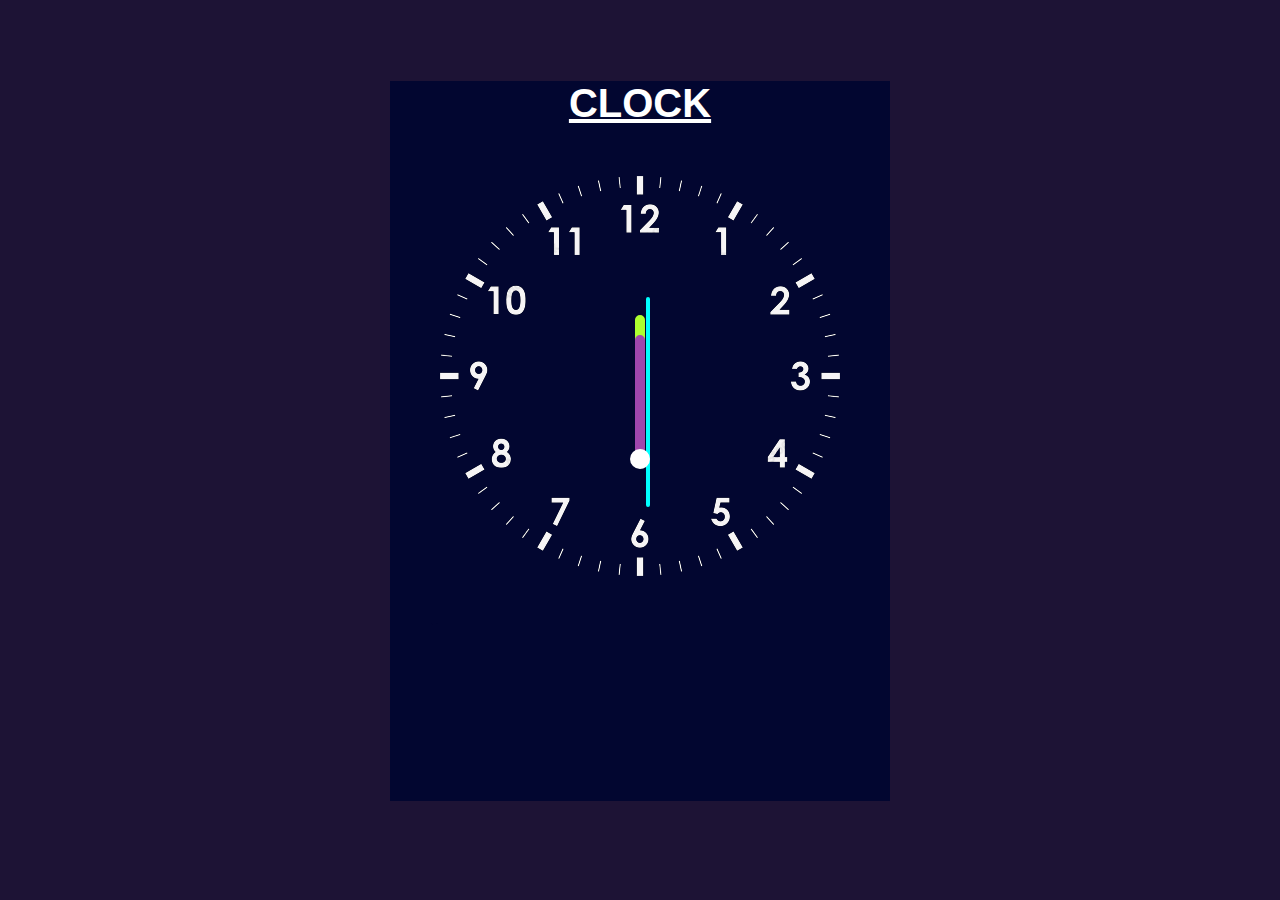
<file: HTML/index.html>
<!DOCTYPE html>
<html lang="en">
<head>
    <meta charset="UTF-8">
    <meta name="viewport" content="width=device-width, initial-scale=1.0">
    <title>Real Time Analog Clock</title>
    <link rel="shortcut icon" href="../Assets/favicon.png" type="image/x-icon">
    <link rel="stylesheet" href="../CSS/styles.css">
</head>
<body>
    <div id="root">
        <h1>Clock</h1>
        <img src="../Assets/clock.png" alt="clock">
    </div>
    <div id="clock-center"></div>
    <div id="hour-hand"></div>
    <div id="minute-hand"></div>
    <div id="second-hand"></div>

    <script src="../JS/script.js"></script>
</body>
</html>
</file>
<file: CSS/styles.css>
*{
    margin: 0;
    padding: 0;
    box-sizing: border-box;
}

body{
    width: 100%;
    height: 100%;
    background-color: rgb(29, 19, 53);
    display: flex;
    justify-content: center;
}

#root{
    font-family: 'Trebuchet MS', 'Lucida Sans Unicode', 'Lucida Grande', 'Lucida Sans', Arial, sans-serif;
    background-color: rgb(2, 6, 48);
    height: 80%;
    position: fixed;
    top: 9%;
}

h1{
    text-align: center;
    color: white;
    font-size: 40px;
    text-decoration: underline;
    text-transform: uppercase;
}

#clock-center{
    position: fixed;
    top: 49.9%;
    border: 10px solid white;
    border-radius: 50%;
    z-index: 100;
}

#hour-hand{
    position: fixed;
    top: 50.5%;
    left: 50%;
    border: 5px solid rgb(159, 70, 173);
    background-color: rgb(159, 70, 173);
    border-radius: 5px;
    width: 125px;
    z-index: 99;
    transform: rotate(-90deg);
}

#minute-hand{
    position: fixed;
    top: 50.5%;
    left: 50%;
    border: 5px solid greenyellow;
    background-color: greenyellow;
    border-radius: 5px;
    width: 145px;
    z-index: 98;
    transform: rotate(-90deg);
}

#second-hand{
    position: fixed;
    top: 51%;
    left: 47%;
    border: 2px solid cyan;
    background-color: cyan;
    border-radius: 5px;
    width: 210px;
    transform: rotate(-90deg);
}
</file>
